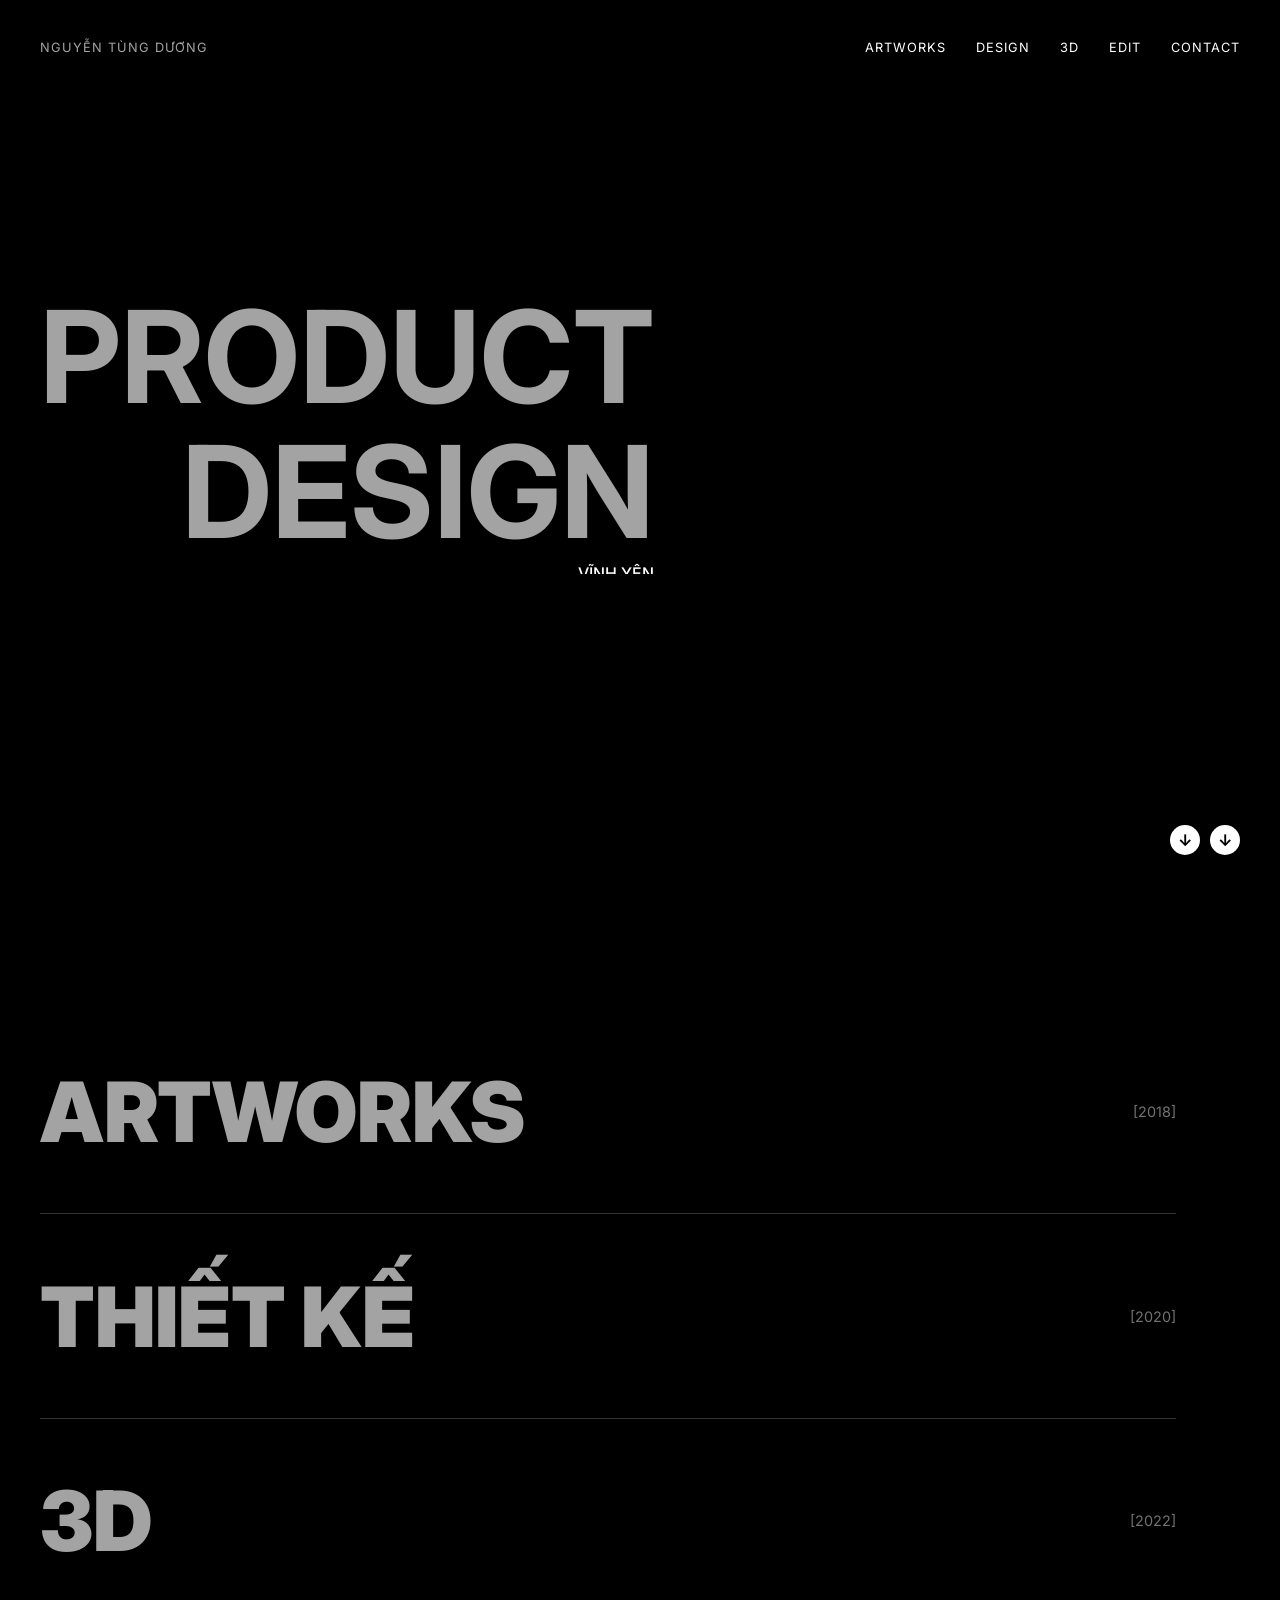
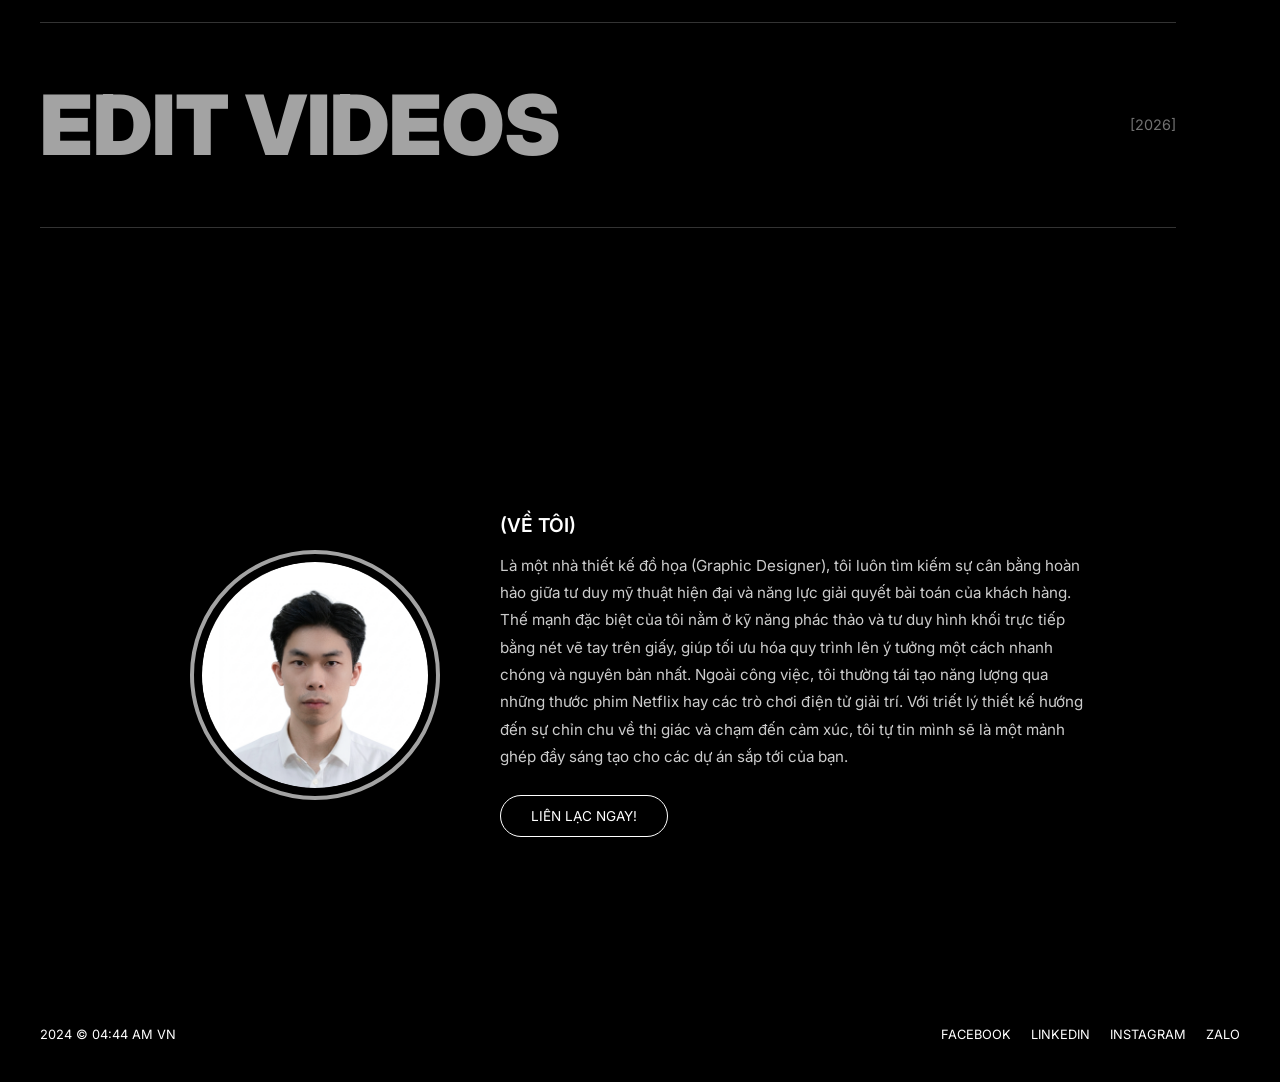
<file: index.html>
<!doctype html>
<html lang="en">
  <head>
    <meta charset="UTF-8" />
    <link rel="icon" type="image/svg+xml" href="/vite.svg" />
    <meta name="viewport" content="width=device-width, initial-scale=1.0" />
    <title>Nguyễn Tùng Dương - Product Design</title>
    <!-- Add Google Fonts (Inter) -->
    <link rel="preconnect" href="https://fonts.googleapis.com">
    <link rel="preconnect" href="https://fonts.gstatic.com" crossorigin>
    <link href="https://fonts.googleapis.com/css2?family=Inter:wght@300;400;600;700&display=swap" rel="stylesheet">
    
    <!-- Google tag (gtag.js) -->
    <script async src="https://www.googletagmanager.com/gtag/js?id=G-K41K03Z1VY"></script>
    <script>
      window.dataLayer = window.dataLayer || [];
      function gtag(){dataLayer.push(arguments);}
      gtag('js', new Date());

      gtag('config', 'G-K41K03Z1VY');
    </script>
    <script type="module" crossorigin src="./assets/index-_buObKG7.js"></script>
    <link rel="stylesheet" crossorigin href="./assets/index-CByA5uT0.css">
  </head>
  <body>
    <div id="root"></div>
  </body>
</html>
</file>
<file: assets/index-CByA5uT0.css>
:root{--bg-color: #000000;--primary-red: #FFFFFF;--secondary-red: #A3A3A3;--text-red: #FFFFFF;--text-gray: #A3A3A3;--light-text: #A3A3A3;--border-color: #333333;--transition: all .3s ease-in-out;--font-main: "Inter", sans-serif}*{margin:0;padding:0;box-sizing:border-box}body{background-color:var(--bg-color);color:var(--text-red);font-family:var(--font-main);-webkit-font-smoothing:antialiased;overflow-x:hidden}.container{max-width:1440px;margin:0 auto;padding:0 40px}.navbar{display:flex;justify-content:space-between;align-items:center;padding:40px 0;font-size:.8rem;letter-spacing:1px}.nav-links{display:flex;gap:30px}.nav-links a{color:var(--text-gray);color:var(--text-red);text-decoration:none;text-transform:uppercase;transition:var(--transition)}.nav-links a:hover{color:#f33}.hero{padding:80px 0 100px;min-height:80vh;display:flex;flex-direction:column;justify-content:center}.hero-title{color:var(--text-gray);font-size:clamp(4rem,10vw,9rem);font-weight:700;line-height:1;text-transform:uppercase;margin-bottom:20px;display:flex;flex-direction:column;width:fit-content}.title-design{align-self:flex-end}.hero-subtitle{text-align:right;font-size:.9rem;opacity:.8;margin-top:40px;line-height:1.5}.sections-wrapper{padding-top:15vh;padding-bottom:15vh;padding-right:5vw}.section-item{border-bottom:1px solid var(--border-color);position:relative;display:block;text-decoration:none;color:var(--text-gray);transition:transform .1s ease-in-out,background-color .3s}.section-item:active{transform:scale(.98);background-color:#a31d1d1a}.section-header{display:flex;justify-content:space-between;align-items:center;padding:4vw 0;cursor:pointer}.section-title{font-size:clamp(2.6rem,6.5vw,5.2rem);font-weight:900;text-transform:uppercase;transition:var(--transition);position:relative;z-index:2}.section-item:hover .section-title{transform:translate(20px)}.section-index{font-size:.9rem;opacity:.7}.project-image{position:absolute;opacity:0;pointer-events:none;height:400px;width:400px;object-fit:cover;transform:translate(-50%,-50%);z-index:999;transition:opacity .3s cubic-bezier(.16,1,.3,1);box-shadow:0 10px 30px #00000080;will-change:transform,opacity}.detail-page{padding-bottom:100px}.back-link{display:inline-block;margin-top:40px;color:var(--text-red);text-decoration:none;font-size:.9rem;letter-spacing:1px;text-transform:uppercase;transition:var(--transition)}.back-link:hover{transform:translate(-5px);color:#f33}.detail-title{font-size:clamp(3rem,8vw,7rem);font-weight:700;text-transform:uppercase;margin:60px 0;text-align:center}.image-grid{display:grid;grid-template-columns:repeat(auto-fill,minmax(300px,1fr));gap:40px;padding:40px 0}.grid-item{position:relative;border-radius:12px;overflow:hidden;aspect-ratio:1;background-color:#111;cursor:pointer;transition:transform .3s ease,box-shadow .3s ease}.grid-item:hover{transform:scale(1.08);box-shadow:0 15px 40px #0009;z-index:2}.grid-item img{width:100%;height:100%;object-fit:cover;transition:transform .5s ease}.grid-item:hover img{transform:scale(1.1)}.bio-section{padding:150px 0 100px;display:flex;justify-content:center;gap:60px;align-items:center;max-width:900px;margin:0 auto}@media (max-width: 768px){.bio-section{flex-direction:column;text-align:center}.hover-thumbnail{display:none}}.bio-avatar{width:250px;height:250px;border-radius:50%;border:4px solid var(--text-gray);padding:8px;object-fit:cover}.bio-content{flex:1}.bio-title{font-size:1.2rem;margin-bottom:15px;font-weight:600}.bio-text{font-size:.95rem;line-height:1.8;opacity:.8;margin-bottom:25px}.contact-btn{display:inline-block;padding:12px 30px;border:1px solid var(--primary-red);color:var(--primary-red);text-decoration:none;border-radius:30px;text-transform:uppercase;font-size:.85rem;transition:var(--transition)}.contact-btn:hover{background-color:var(--primary-red);color:var(--bg-color)}.footer{padding:40px 0;display:flex;justify-content:space-between;align-items:center;font-size:.8rem;margin-top:50px}.footer-links{display:flex;gap:20px}.footer-links a{color:var(--text-red);text-decoration:none;transition:var(--transition)}.footer-links a:hover{color:#f33}body{cursor:none}a,button,.section-header,.grid-item{cursor:none!important}.custom-cursor{position:fixed;top:0;left:0;width:24px;height:24px;background-color:var(--primary-red);border-radius:50%;pointer-events:none;z-index:99999;transform:translate3d(-100px,-100px,0);mix-blend-mode:difference;margin-left:-12px;margin-top:-12px;transition:transform .05s linear,background-color .2s}@keyframes fadeUp{0%{opacity:0;transform:translateY(30px)}to{opacity:1;transform:translateY(0)}}.fade-in{animation:fadeUp .8s cubic-bezier(.16,1,.3,1) forwards;opacity:0}.delay-1{animation-delay:.1s}.delay-2{animation-delay:.3s}.delay-3{animation-delay:.5s}.delay-4{animation-delay:1.2s}.lightbox{position:fixed;top:0;left:0;width:100vw;height:100vh;background-color:#000c;display:flex;justify-content:center;align-items:center;z-index:10000;opacity:0;animation:fadeInLightbox .3s forwards}.lightbox.qr-lightbox img{border-radius:25px}.lightbox img{max-width:90%;max-height:90%;object-fit:contain;transform:scale(.95);animation:zoomInImage .3s forwards}@keyframes fadeInLightbox{to{opacity:1}}@keyframes zoomInImage{to{transform:scale(1)}}.design-lightbox{position:fixed;top:0;left:0;width:100vw;height:100vh;background-color:#000c;z-index:10000;overflow-y:auto}.design-content{width:100%;max-width:1440px;min-height:100vh;margin:0 auto;padding:40px 24px;background-color:#fff;position:relative}.design-close-btn{position:absolute;top:40px;right:24px;font-size:40px;background:none;border:none;cursor:pointer;color:#333}@media (max-width: 768px){.design-content{padding:24px 16px}.design-close-btn{top:24px;right:16px}}.design-title{font-family:Arial,sans-serif;font-weight:700;font-size:50px;text-transform:uppercase;margin:0 0 40px;padding-right:60px}.design-desc{font-family:Arial,sans-serif}.design-img{width:100%;height:auto;display:block}@media (max-width: 768px){.container{padding:0 20px}.navbar{flex-direction:column;gap:20px;padding:30px 0}.nav-links{flex-wrap:wrap;justify-content:center;gap:15px}.hero-title{color:var(--text-gray);font-size:clamp(2.5rem,12vw,4rem)}.section-title{font-size:clamp(2.3rem,10.4vw,3.9rem)}.detail-title{font-size:clamp(2rem,8vw,4rem)}.bio-avatar{width:120px;height:120px}.footer{flex-direction:column;gap:20px;text-align:center}.footer-links{flex-wrap:wrap;justify-content:center;gap:15px}.design-title{font-size:clamp(28px,6vw,40px)}}.design-heading{color:#333;font-size:clamp(20px,5vw,28px);font-weight:700;text-align:center;margin:40px 0 20px;text-transform:uppercase}.design-body-text{color:#333;font-size:clamp(16px,4vw,20px);line-height:1.6;margin-bottom:30px;text-align:justify}.design-iframe-wrapper{width:100%;height:clamp(300px,60vw,600px);margin-bottom:40px}.bounding{overflow:hidden;display:block}.boundingelem{transform:translateY(250%);display:block}.hero{position:relative;min-height:calc(100vh - 120px);padding:0}.hero-content-wrapper{display:flex;flex-direction:column;justify-content:center;height:calc(100vh - 200px)}.title-vinhyen{color:var(--text-red);font-size:1rem;font-weight:500;align-self:flex-end;margin-top:10px}.hero-bottom{position:absolute;bottom:20px;left:0;width:100%;display:flex;justify-content:space-between;align-items:center}.hero-location{color:var(--text-red);text-decoration:underline!important;text-underline-offset:4px;font-weight:500}.scroll-circles{display:flex;gap:10px}.scroll-circle{width:30px;height:30px;border-radius:50%;background-color:var(--text-red);color:var(--bg-color);display:flex;justify-content:center;align-items:center;font-weight:700}
</file>
